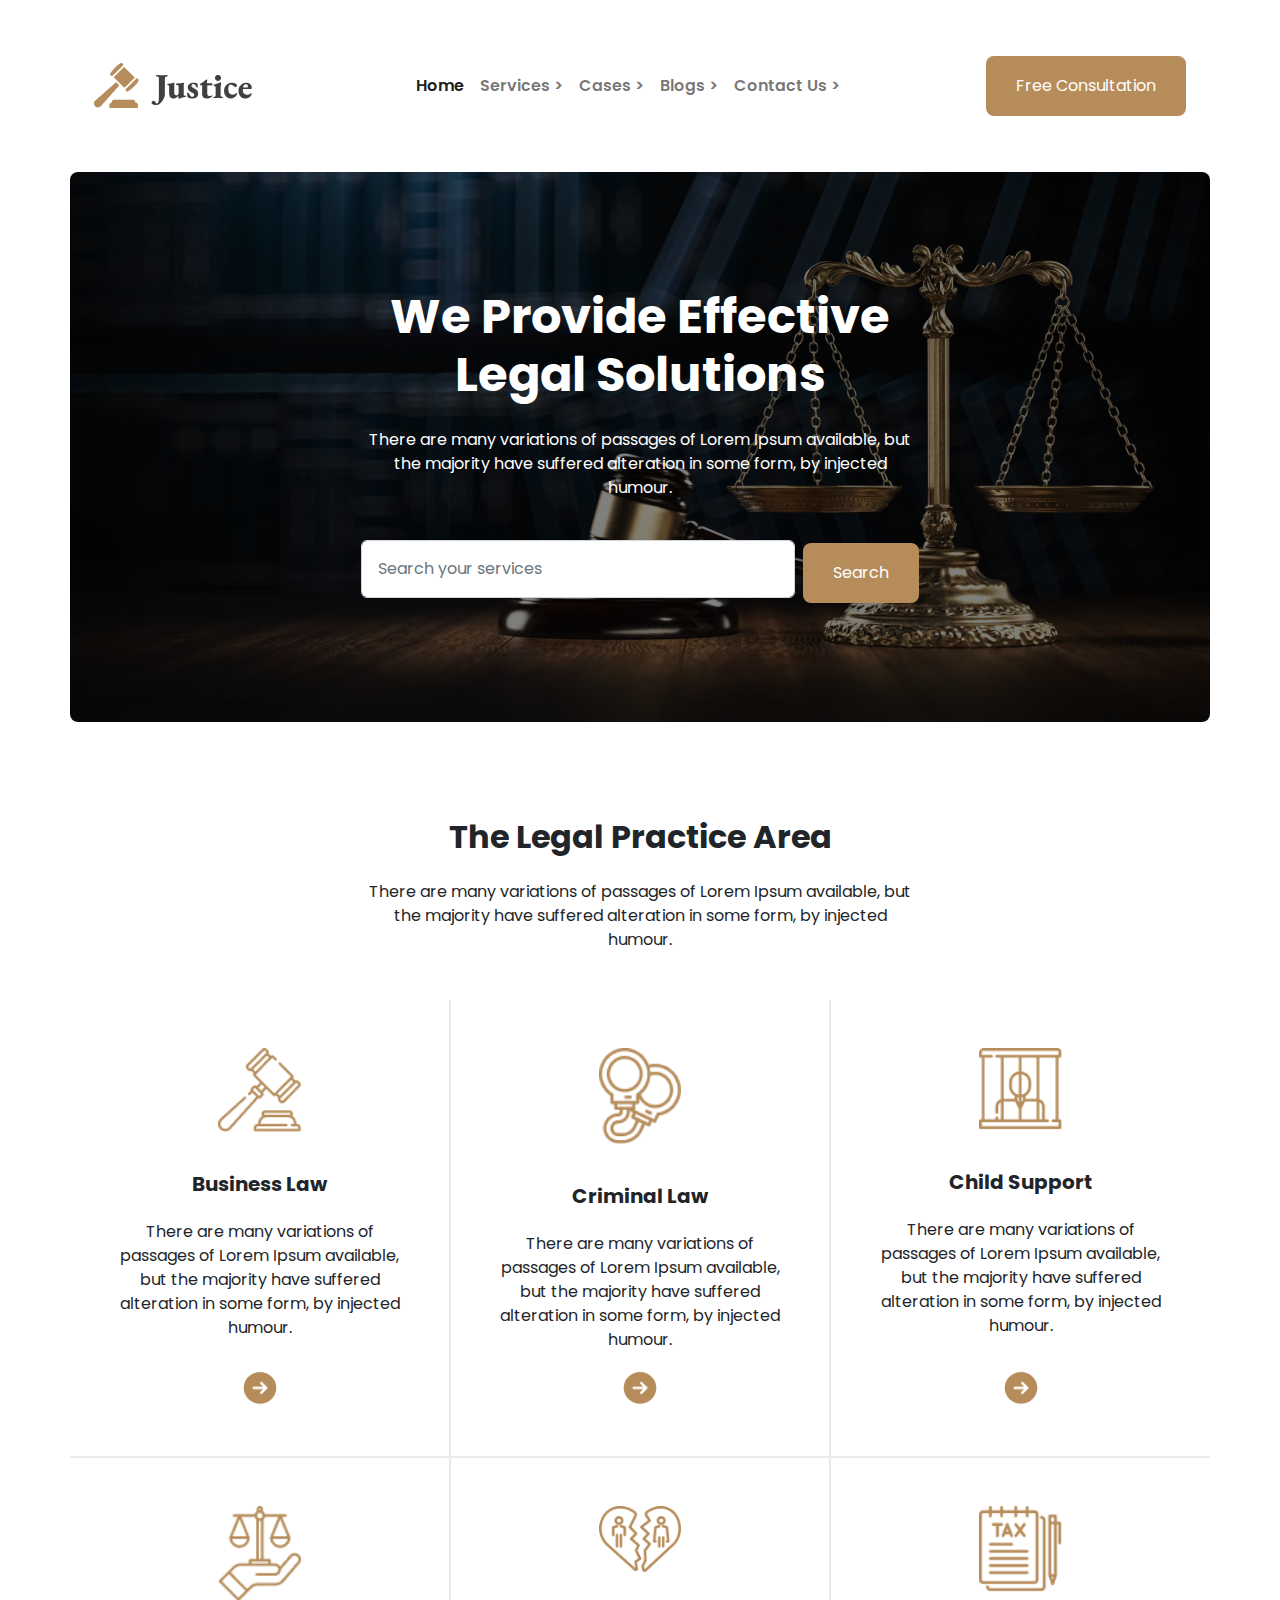
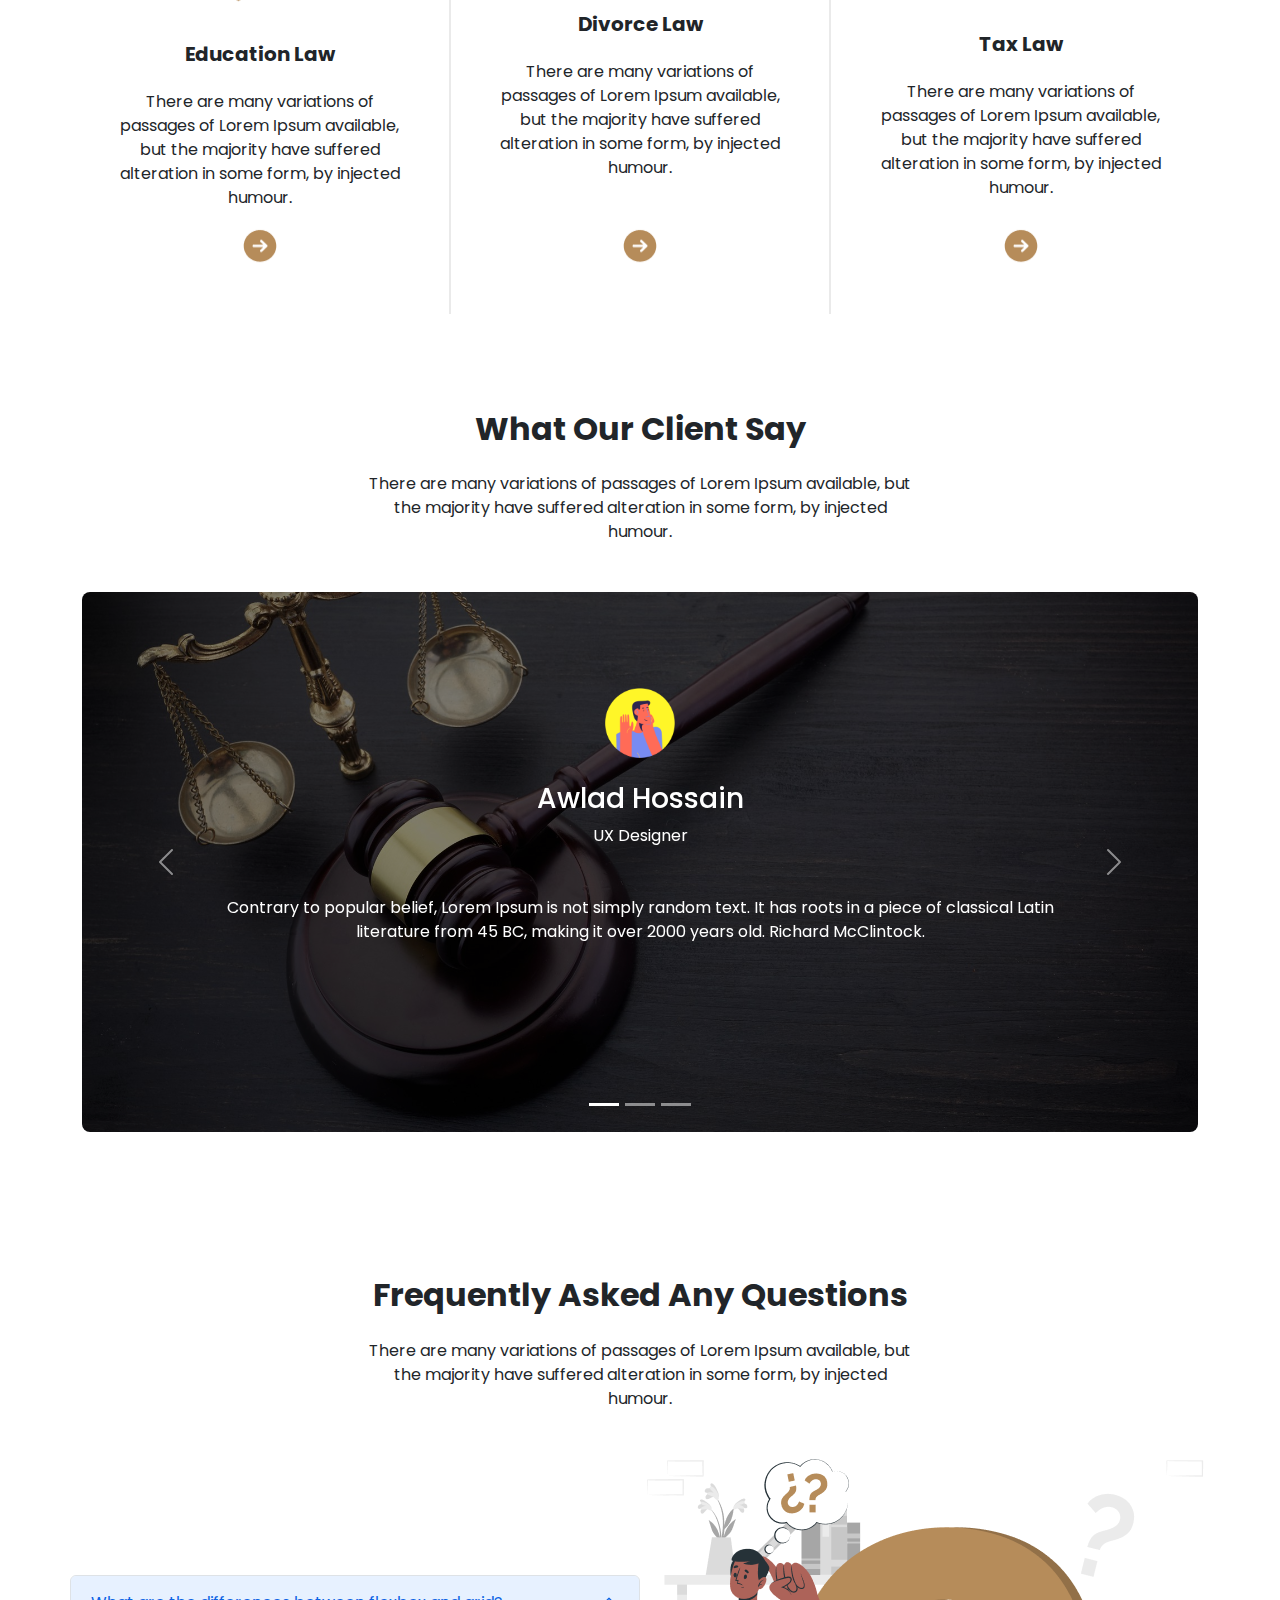
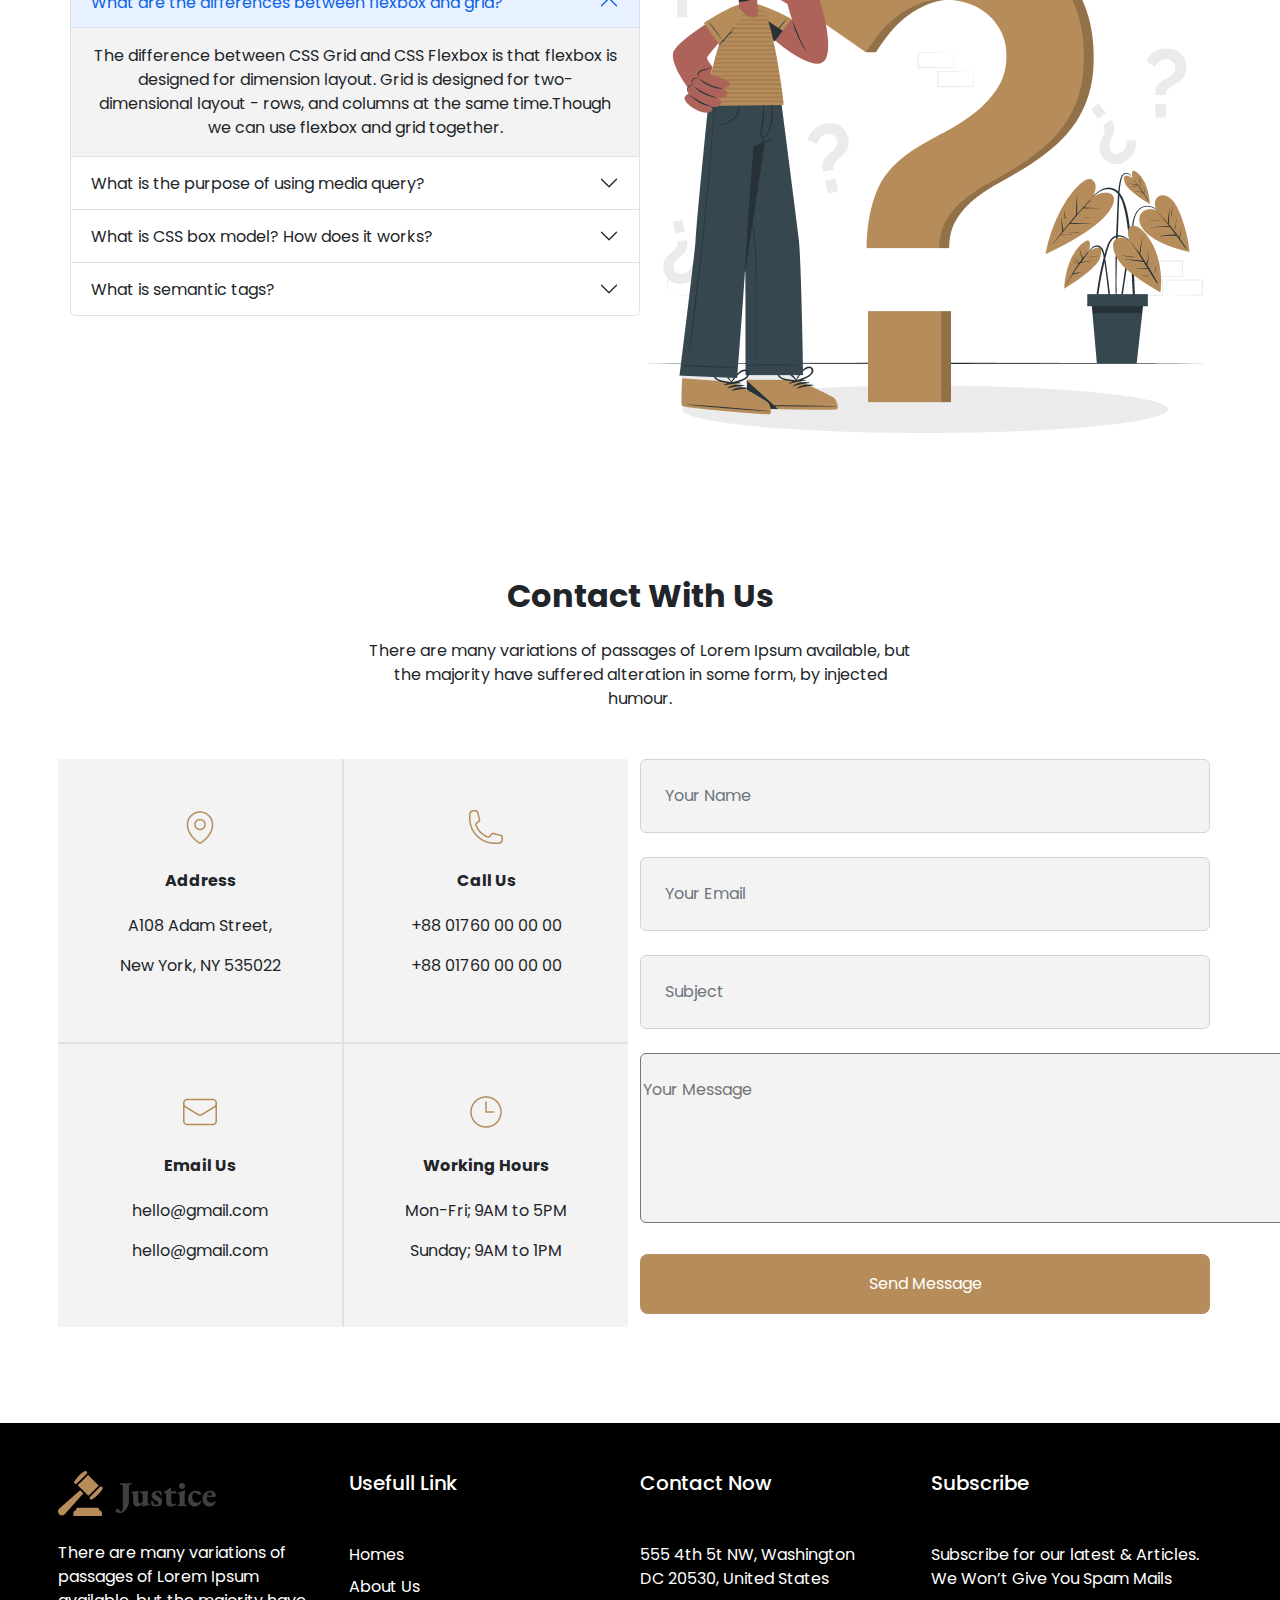
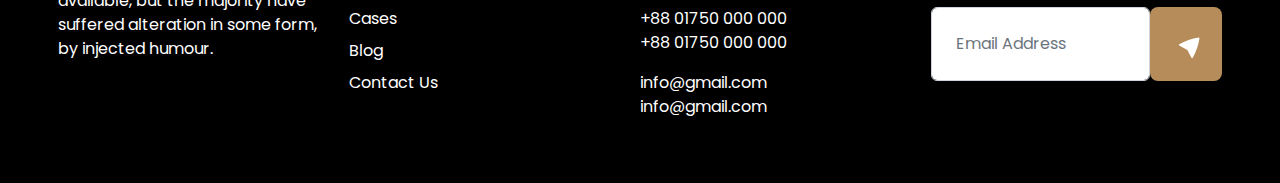
<file: index.html>
<!DOCTYPE html>
<html lang="en">
  <head>
    <meta charset="UTF-8" />
    <meta http-equiv="X-UA-Compatible" content="IE=edge" />
    <meta name="viewport" content="width=device-width, initial-scale=1.0" />
    <title>Legal Soluitions</title>

    <!-- Bootstrap CSS -->
    <link rel="stylesheet" href="./styles/bootstrap.css" />
    <!-- Styles CSS -->
    <link rel="stylesheet" href="./styles/style.css" />
  </head>
  <body>
    <header class="mb-5">
      <!-- Navigation Section -->
      <div class="container my-lg-5">
        <nav class="navbar navbar-expand-lg">
          <div class="container-fluid">
            <a class="navbar-brand" href="#"
              ><img src="./images/logo2.png" alt=""
            /></a>
            <button
              class="navbar-toggler"
              type="button"
              data-bs-toggle="collapse"
              data-bs-target="#navbarSupportedContent"
              aria-controls="navbarSupportedContent"
              aria-expanded="false"
              aria-label="Toggle navigation"
            >
              <span class="navbar-toggler-icon"></span>
            </button>
            <div class="collapse navbar-collapse" id="navbarSupportedContent">
              <ul class="navbar-nav m-auto mb-2 mb-lg-0 fw-semibold">
                <li class="nav-item">
                  <a class="nav-link active" aria-current="page" href="#"
                    >Home</a
                  >
                </li>
                <li class="nav-item">
                  <a class="nav-link" href="#">Services ></a>
                </li>
                <li class="nav-item">
                  <a class="nav-link">Cases ></a>
                </li>
                <li class="nav-item">
                  <a class="nav-link" href="#">Blogs ></a>
                </li>
                <li class="nav-item">
                  <a class="nav-link">Contact Us ></a>
                </li>
              </ul>
            </div>
            <div class="d-none d-lg-block">
              <button
                type="button"
                class="button"
                data-bs-toggle="modal"
                data-bs-target="#exampleModal"
              >
                Free Consultation
              </button>
            </div>
          </div>
        </nav>
      </div>

      <!-- Banner Section -->
      <div
        class="mt-4 w-100 container banner d-flex flex-column justify-content-center text-center text-white"
      >
        <h1 class="display-5 fw-bolder display-lg-4 mb-4">
          We Provide Effective <br />Legal Solutions
        </h1>
        <div class="mb-4 w-50 mx-auto">
          <p class="mx-auto">
            There are many variations of passages of Lorem Ipsum available, but
            the majority have suffered alteration in some form, by injected
            humour.
          </p>
        </div>
        <form
          class="d-flex w-50 mx-auto align-items-center justify-content-center flex-column flex-md-row"
          role="search"
        >
          <input
            class="form-control w-100 mb-2 me-md-2 p-md-3"
            type="search"
            placeholder="Search your services"
            aria-label="Search"
          />
          <button class="button" type="submit">Search</button>
        </form>
      </div>
    </header>

    <main>
      <!-- Practice Section -->
      <section class="container text-center mb-5 pt-5">
        <div class="practice-header">
          <h2 class="fw-bold mb-4">The Legal Practice Area</h2>
          <p class="w-50 mx-auto mb-5">
            There are many variations of passages of Lorem Ipsum available, but
            the majority have suffered alteration in some form, by injected
            humour.
          </p>
        </div>
        <div class="practice-cards mt-5">
          <div class="row row-cols-1 row-cols-md-3">
            <div class="col">
              <div
                class="card h-100 px-4 py-5 border-start-0 border-top-0 rounded-0"
              >
                <img
                  src="./images/business.png"
                  class="card-img-top w-25 mx-auto"
                  alt="..."
                />
                <div class="card-body mt-4">
                  <h5 class="card-title fw-bold mb-4">Business Law</h5>
                  <p class="card-text">
                    There are many variations of passages of Lorem Ipsum
                    available, but the majority have suffered alteration in some
                    form, by injected humour.
                  </p>
                </div>
                <img class="frame" src="./images/Frame.png" alt="" />
              </div>
            </div>
            <div class="col">
              <div class="card h-100 px-4 py-5 border-top-0 rounded-0">
                <img
                  src="./images/criminal.png"
                  class="card-img-top w-25 mx-auto"
                  alt="..."
                />
                <div class="card-body mt-4">
                  <h5 class="card-title fw-bold mb-4">Criminal Law</h5>
                  <p class="card-text">
                    There are many variations of passages of Lorem Ipsum
                    available, but the majority have suffered alteration in some
                    form, by injected humour.
                  </p>
                </div>
                <img class="frame" src="./images/Frame.png" alt="" />
              </div>
            </div>
            <div class="col">
              <div
                class="card h-100 px-4 py-5 border-top-0 border-end-0 rounded-0"
              >
                <img
                  src="./images/child.png"
                  class="card-img-top w-25 mx-auto"
                  alt="..."
                />
                <div class="card-body mt-4">
                  <h5 class="card-title fw-bold mb-4">Child Support</h5>
                  <p class="card-text">
                    There are many variations of passages of Lorem Ipsum
                    available, but the majority have suffered alteration in some
                    form, by injected humour.
                  </p>
                </div>
                <img class="frame" src="./images/Frame.png" alt="" />
              </div>
            </div>
            <div class="col">
              <div
                class="card h-100 px-4 py-5 border-start-0 border-bottom-0 rounded-0"
              >
                <img
                  src="./images/education.png"
                  class="card-img-top w-25 mx-auto"
                  alt="..."
                />
                <div class="card-body mt-4">
                  <h5 class="card-title fw-bold mb-4">Education Law</h5>
                  <p class="card-text">
                    There are many variations of passages of Lorem Ipsum
                    available, but the majority have suffered alteration in some
                    form, by injected humour.
                  </p>
                </div>
                <img class="frame" src="./images/Frame.png" alt="" />
              </div>
            </div>
            <div class="col">
              <div class="card h-100 px-4 py-5 border-bottom-0 rounded-0">
                <img
                  src="./images/divorce.png"
                  class="card-img-top w-25 mx-auto"
                  alt="..."
                />
                <div class="card-body mt-4">
                  <h5 class="card-title fw-bold mb-4">Divorce Law</h5>
                  <p class="card-text">
                    There are many variations of passages of Lorem Ipsum
                    available, but the majority have suffered alteration in some
                    form, by injected humour.
                  </p>
                </div>
                <img class="frame" src="./images/Frame.png" alt="" />
              </div>
            </div>
            <div class="col">
              <div
                class="card h-100 px-4 py-5 border-bottom-0 border-end-0 rounded-0"
              >
                <img
                  src="./images/tax.png"
                  class="card-img-top w-25 mx-auto"
                  alt="..."
                />
                <div class="card-body mt-4">
                  <h5 class="card-title fw-bold mb-4">Tax Law</h5>
                  <p class="card-text">
                    There are many variations of passages of Lorem Ipsum
                    available, but the majority have suffered alteration in some
                    form, by injected humour.
                  </p>
                </div>
                <img class="frame" src="./images/Frame.png" alt="" />
              </div>
            </div>
          </div>
        </div>
      </section>

      <!-- Feedback Section -->
      <section class="container text-center my-5 py-5">
        <div class="practice-header">
          <h2 class="fw-bold mb-4">What Our Client Say</h2>
          <p class="w-50 mx-auto mb-5">
            There are many variations of passages of Lorem Ipsum available, but
            the majority have suffered alteration in some form, by injected
            humour.
          </p>
        </div>
        <div class="slider mx-auto">
          <div
            id="carouselExampleIndicators"
            class="carousel slide"
            data-bs-ride="true"
          >
            <div class="carousel-indicators">
              <button
                type="button"
                data-bs-target="#carouselExampleIndicators"
                data-bs-slide-to="0"
                class="active"
                aria-current="true"
                aria-label="Slide 1"
              ></button>
              <button
                type="button"
                data-bs-target="#carouselExampleIndicators"
                data-bs-slide-to="1"
                aria-label="Slide 2"
              ></button>
              <button
                type="button"
                data-bs-target="#carouselExampleIndicators"
                data-bs-slide-to="2"
                aria-label="Slide 3"
              ></button>
            </div>
            <div class="carousel-inner mx-auto">
              <div class="carousel-item active">
                <div class="slide-1 text-white py-5 px-auto">
                  <img
                    class="user-img mt-md-5 mb-4"
                    src="./images/user-1.png"
                    alt=""
                  />
                  <h3>Awlad Hossain</h3>
                  <p class="mb-md-5">UX Designer</p>
                  <p class="w-75 mx-auto">
                    Contrary to popular belief, Lorem Ipsum is not simply random
                    text. It has roots in a piece of classical Latin literature
                    from 45 BC, making it over 2000 years old. Richard
                    McClintock.
                  </p>
                </div>
              </div>
              <div class="carousel-item">
                <div class="slide-2 text-white py-5 px-auto">
                  <img
                    class="user-img mt-md-5 mb-4"
                    src="./images/user-2.png"
                    alt=""
                  />
                  <h3>Mohammad Ali</h3>
                  <p class="mb-md-5">Boxer</p>
                  <p class="w-75 mx-auto">
                    Contrary to popular belief, Lorem Ipsum is not simply random
                    text. It has roots in a piece of classical Latin literature
                    from 45 BC, making it over 2000 years old. Richard
                    McClintock.
                  </p>
                </div>
              </div>
              <div class="carousel-item">
                <div class="slide-3 text-white py-5 px-auto">
                  <img
                    class="user-img mt-md-5 mb-4"
                    src="./images/user-3.png"
                    alt=""
                  />
                  <h3>Clensen Clay</h3>
                  <p class="mb-md-5">UX Designer</p>
                  <p class="w-75 mx-auto">
                    Contrary to popular belief, Lorem Ipsum is not simply random
                    text. It has roots in a piece of classical Latin literature
                    from 45 BC, making it over 2000 years old. Richard
                    McClintock.
                  </p>
                </div>
              </div>
            </div>
            <button
              class="carousel-control-prev"
              type="button"
              data-bs-target="#carouselExampleIndicators"
              data-bs-slide="prev"
            >
              <span
                class="carousel-control-prev-icon"
                aria-hidden="true"
              ></span>
              <span class="visually-hidden">Previous</span>
            </button>
            <button
              class="carousel-control-next"
              type="button"
              data-bs-target="#carouselExampleIndicators"
              data-bs-slide="next"
            >
              <span
                class="carousel-control-next-icon"
                aria-hidden="true"
              ></span>
              <span class="visually-hidden">Next</span>
            </button>
          </div>
        </div>
      </section>

      <!-- FAQ section -->
      <section class="container text-center my-5 py-5">
        <div class="practice-header">
          <h2 class="fw-bold mb-4">Frequently Asked Any Questions</h2>
          <p class="w-50 mx-auto mb-5">
            There are many variations of passages of Lorem Ipsum available, but
            the majority have suffered alteration in some form, by injected
            humour.
          </p>
        </div>
        <div class="faq row">
          <div class="col-12 col-md-6 my-auto">
            <div class="accordion" id="accordionExample">
              <div class="accordion-item bg-pink">
                <h2 class="accordion-header" id="headingOne">
                  <button
                    class="accordion-button"
                    type="button"
                    data-bs-toggle="collapse"
                    data-bs-target="#collapseOne"
                    aria-expanded="true"
                    aria-controls="collapseOne"
                  >
                    What are the differences between flexbox and grid?
                  </button>
                </h2>
                <div
                  id="collapseOne"
                  class="accordion-collapse collapse show"
                  aria-labelledby="headingOne"
                  data-bs-parent="#accordionExample"
                >
                  <div class="accordion-body">
                    The difference between CSS Grid and CSS Flexbox is that
                    flexbox is designed for dimension layout. Grid is designed
                    for two-dimensional layout - rows, and columns at the same
                    time.Though we can use flexbox and grid together.
                  </div>
                </div>
              </div>
              <div class="accordion-item bg-pink">
                <h2 class="accordion-header" id="headingTwo">
                  <button
                    class="accordion-button collapsed"
                    type="button"
                    data-bs-toggle="collapse"
                    data-bs-target="#collapseTwo"
                    aria-expanded="false"
                    aria-controls="collapseTwo"
                  >
                    What is the purpose of using media query?
                  </button>
                </h2>
                <div
                  id="collapseTwo"
                  class="accordion-collapse collapse"
                  aria-labelledby="headingTwo"
                  data-bs-parent="#accordionExample"
                >
                  <div class="accordion-body">
                    Media Query allow us to create different layouts depending
                    on the size of different devices.
                  </div>
                </div>
              </div>
              <div class="accordion-item bg-pink">
                <h2 class="accordion-header" id="headingThree">
                  <button
                    class="accordion-button collapsed"
                    type="button"
                    data-bs-toggle="collapse"
                    data-bs-target="#collapseThree"
                    aria-expanded="false"
                    aria-controls="collapseThree"
                  >
                    What is CSS box model? How does it works?
                  </button>
                </h2>
                <div
                  id="collapseThree"
                  class="accordion-collapse collapse"
                  aria-labelledby="headingThree"
                  data-bs-parent="#accordionExample"
                >
                  <div class="accordion-body">
                    A CSS box model is a content area where any text, images, or
                    other HTML elements are displayed. It describes how these
                    elements work together to create a box as displayed by CSS.
                  </div>
                </div>
              </div>
              <div class="accordion-item bg-pink">
                <h2 class="accordion-header" id="headingFour">
                  <button
                    class="accordion-button collapsed"
                    type="button"
                    data-bs-toggle="collapse"
                    data-bs-target="#collapseFour"
                    aria-expanded="false"
                    aria-controls="collapseFour"
                  >
                    What is semantic tags?
                  </button>
                </h2>
                <div
                  id="collapseFour"
                  class="accordion-collapse collapse"
                  aria-labelledby="headingFour"
                  data-bs-parent="#accordionExample"
                >
                  <div class="accordion-body">
                    A semantic tag describes its meaning to both the browser and
                    the developers. Sematic tags are more meaning tags than
                    non-semantic tags. Like, form, table, nav, section, article,
                    aside, footer etc.
                  </div>
                </div>
              </div>
            </div>
          </div>
          <div class="col-12 col-md-6">
            <img class="img-fluid" src="./images/faq.png" alt="FAQ" />
          </div>
        </div>
      </section>

      <!-- Contact US section -->
      <section class="container text-center my-5 py-5">
        <div class="practice-header">
          <h2 class="fw-bold mb-4">Contact With Us</h2>
          <p class="w-50 mx-auto mb-5">
            There are many variations of passages of Lorem Ipsum available, but
            the majority have suffered alteration in some form, by injected
            humour.
          </p>
        </div>
        <div class="row">
          <div class="boxes col-12 col-md-6 row row-cols-2 bg-pink">
            <div class="box col border p-5 border-top-0 border-start-0">
              <img class="mb-4" src="./images/location.png" alt="location" />
              <h6 class="fw-bold mb-4">Address</h6>
              <p>A108 Adam Street,</p>
              <p>New York, NY 535022</p>
            </div>
            <div class="box col border p-5 border-top-0 border-end-0">
              <img class="mb-4" src="./images/call.png" alt="location" />
              <h6 class="fw-bold mb-4">Call Us</h6>
              <p>+88 01760 00 00 00</p>
              <p>+88 01760 00 00 00</p>
            </div>
            <div class="box col border p-5 border-bottom-0 border-start-0">
              <img class="mb-4" src="./images/email.png" alt="location" />
              <h6 class="fw-bold mb-4">Email Us</h6>
              <p>hello@gmail.com</p>
              <p>hello@gmail.com</p>
            </div>
            <div class="box col border p-5 border-bottom-0 border-end-0">
              <img class="mb-4" src="./images/time.png" alt="location" />
              <h6 class="fw-bold mb-4">Working Hours</h6>
              <p>Mon-Fri; 9AM to 5PM</p>
              <p>Sunday; 9AM to 1PM</p>
            </div>
          </div>
          <div class="form col-10 col-md-6 ms-4">
            <input
              type="text"
              class="form-control bg-pink p-4 mb-4"
              placeholder="Your Name"
              aria-label="First name"
            />
            <input
              type="email"
              class="form-control bg-pink p-4 mb-4"
              placeholder="Your Email"
              aria-label="Email"
            />
            <input
              type="text"
              class="form-control bg-pink p-4 mb-4"
              placeholder="Subject"
              aria-label="Subject"
            />
            <textarea
              class="border-1 bg-pink rounded py-4 mb-4"
              name="text"
              placeholder="Your Message"
              id=""
              cols="80"
              rows="5"
            ></textarea>
            <input type="submit" value="Send Message" class="button w-100" />
          </div>
        </div>
      </section>
    </main>

    <footer class="bg-black">
      <div class="container py-5 px-5 px-md-0 text-white">
        <div class="row">
          <div class="col-12 col-md-3">
            <img class="mb-4" src="./images/logo2.png" alt="" />
            <p class="me-4">
              There are many variations of passages of Lorem Ipsum available,
              but the majority have suffered alteration in some form, by
              injected humour.
            </p>
          </div>
          <div class="col-12 col-md-3">
            <h5 class="mb-5">Usefull Link</h5>
            <ul class="list-unstyled d-flex flex-column gap-2">
              <li>Homes</li>
              <li>About Us</li>
              <li>Cases</li>
              <li>Blog</li>
              <li>Contact Us</li>
            </ul>
          </div>
          <div class="col-12 col-md-3">
            <h5 class="mb-5">Contact Now</h5>
            <p>
              555 4th 5t NW, Washington
              <br />
              DC 20530, United States
            </p>
            <p>
              +88 01750 000 000
              <br />
              +88 01750 000 000
            </p>
            <p>
              info@gmail.com
              <br />
              info@gmail.com
            </p>
          </div>
          <div class="col-12 col-md-3">
            <h5 class="mb-5">Subscribe</h5>
            <p>
              Subscribe for our latest & Articles. We Won’t Give You Spam Mails
            </p>
            <div class="d-flex border-1">
              <input
                type="email"
                class="form-control p-4 mb-4 d-inline-block"
                placeholder="Email Address"
                aria-label="Email"
              />
              <button class="button btn-send">
                <svg
                  xmlns="http://www.w3.org/2000/svg"
                  fill="#ffffff"
                  viewBox="0 0 24 24"
                  stroke-width="1.5"
                  stroke="currentColor"
                  class="w-6 h-6"
                >
                  <path
                    stroke-linecap="round"
                    stroke-linejoin="round"
                    d="M6 12L3.269 3.126A59.768 59.768 0 0121.485 12 59.77 59.77 0 013.27 20.876L5.999 12zm0 0h7.5"
                  />
                </svg>
              </button>
            </div>
          </div>
        </div>
      </div>
    </footer>

    <!-- Modal -->
    <div
      class="modal fade"
      id="exampleModal"
      tabindex="-1"
      aria-labelledby="exampleModalLabel"
      aria-hidden="true"
    >
      <div class="modal-dialog">
        <div class="modal-content">
          <div class="modal-header">
            <h1 class="modal-title fs-5" id="exampleModalLabel">
              Contact Us for Consultation
            </h1>
            <button
              type="button"
              class="btn-close"
              data-bs-dismiss="modal"
              aria-label="Close"
            ></button>
          </div>
          <div class="modal-body">
            <p>
              +88 01750 000 000
              <br />
              +88 01750 000 000
            </p>
            <p>
              info@gmail.com
              <br />
              info@gmail.com
            </p>
            <p>
              Mon-Fri; 9AM to 5PM
              <br />
              Sunday; 9AM to 1PM
            </p>
          </div>
          <div class="modal-footer">
            <button
              type="button"
              class="btn btn-secondary"
              data-bs-dismiss="modal"
            >
              Close
            </button>
            <button type="button" class="btn btn-primary">Message</button>
          </div>
        </div>
      </div>
    </div>

    <!-- Bootstrap Script -->
    <script src="./js/bootstrap.js"></script>
  </body>
</html>
</file>
<file: styles/style.css>
/* Google fonts link */
@import url("https://fonts.googleapis.com/css2?family=Poppins:wght@400;500;600;700&display=swap");
body {
  font-family: "Poppins", sans-serif;
}

/* Custom Buttons */
.button {
  padding: 18px 30px;
  color: #ffffff;
  border: none;
  border-radius: 8px;
  -webkit-border-radius: 8px;
  -moz-border-radius: 8px;
  -ms-border-radius: 8px;
  -o-border-radius: 8px;
  background-color: #b68c5a;
}
.btn-send {
  width: 72px;
  height: 74px;
}
.btn-send svg {
  margin: 0 auto;
  width: 24px;
  height: 24px;
  transform: rotate(-45deg);
}

/* Custom CSS Styles */
.banner {
  background-image: url("../images/banner.png");
  background-color: grey;
  background-blend-mode: multiply;
  width: 1170px;
  height: 550px;
  border-radius: 8px;
  background-position: center;
  background-repeat: no-repeat;
  background-size: cover;
}
.frame {
  height: 40px;
  width: 40px;
  margin: 0 auto;
}

.slide-1 {
  background-image: url("../images/slider-1.jpg");
  background-color: grey;
  background-blend-mode: multiply;
  height: 60vh;
  border-radius: 8px;
  background-position: center;
  background-repeat: no-repeat;
  background-size: cover;
}
.slide-2 {
  background-image: url("../images/slider-2.jpg");
  background-color: grey;
  background-blend-mode: multiply;
  height: 60vh;
  border-radius: 8px;
  background-position: center;
  background-repeat: no-repeat;
  background-size: cover;
}
.slide-3 {
  background-image: url("../images/slider-3.jpg");
  background-color: grey;
  background-blend-mode: multiply;
  height: 60vh;
  border-radius: 8px;
  background-position: center;
  background-repeat: no-repeat;
  background-size: cover;
}

.user-img {
  width: 70px;
  height: 70px;
}

.bg-pink {
  background-color: #f3f3f3;
}
</file>
